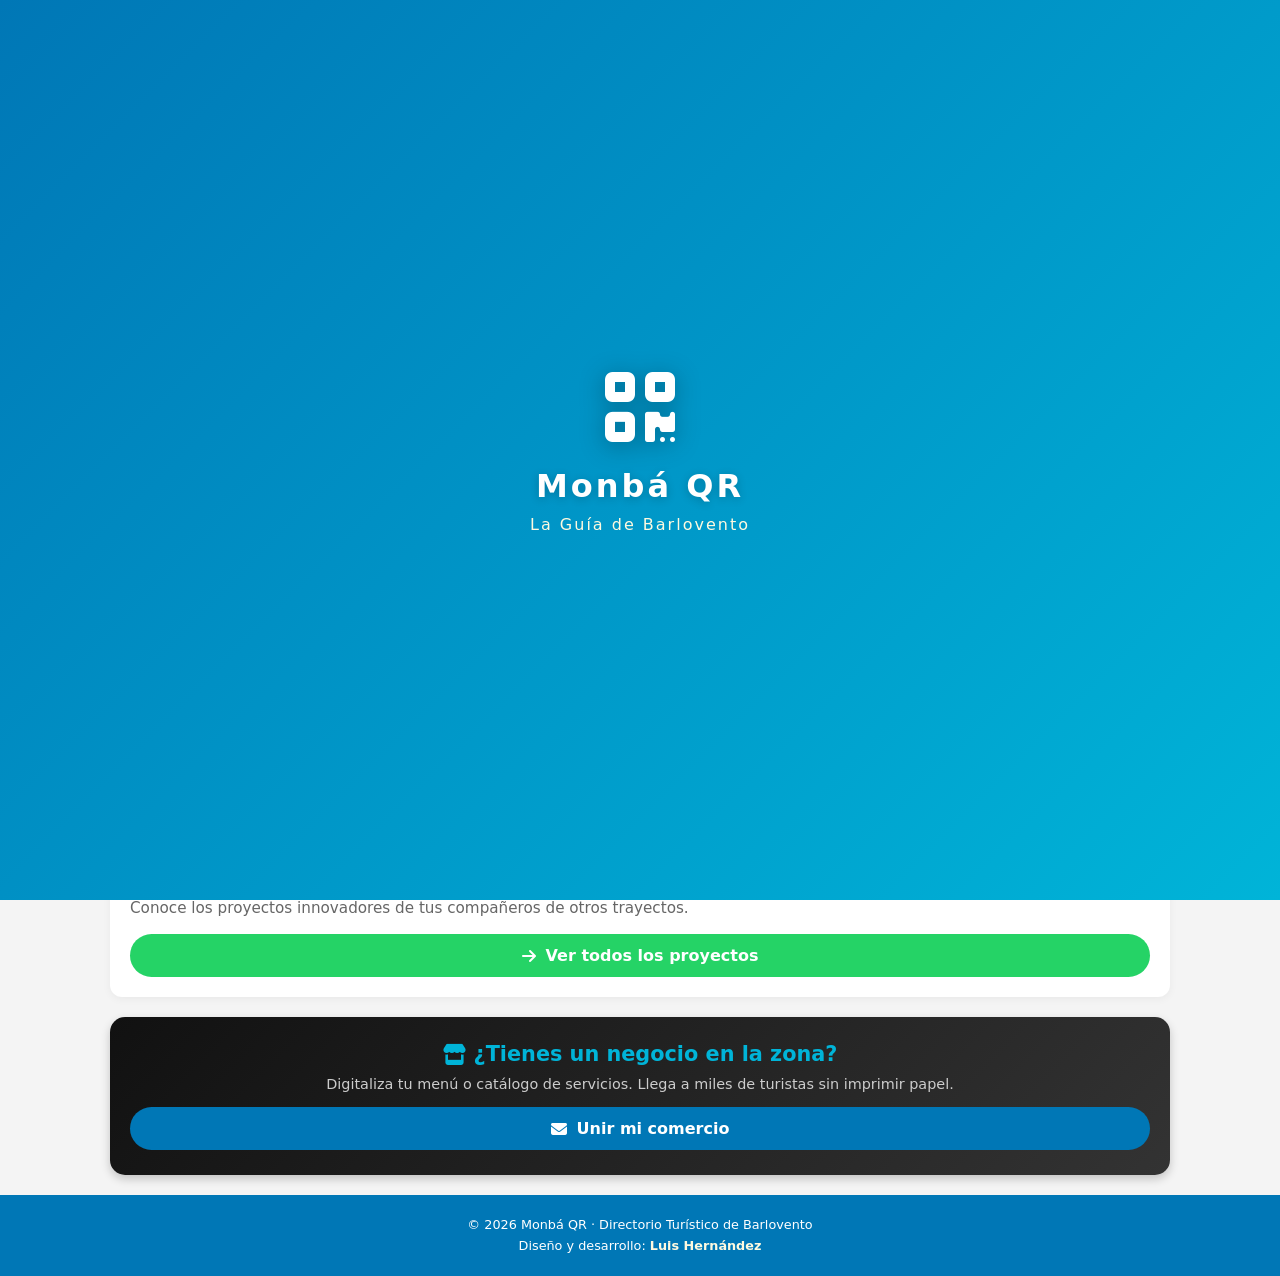
<file: index.html>
<!DOCTYPE html>
<html lang="es">
<head>
    <meta charset="UTF-8">
    <meta name="viewport" content="width=device-width, initial-scale=1.0">
    <title>Monbá QR - Descubre Barlovento</title>
    <link rel="icon" href="favicon.svg" type="image/svg+xml">
    <link rel="manifest" href="manifest.json">
    <meta name="theme-color" content="#0077b6">
    <link rel="stylesheet" href="https://cdnjs.cloudflare.com/ajax/libs/font-awesome/6.4.0/css/all.min.css">
    <link rel="stylesheet" href="styles.css">
</head>
<body>
    <div id="splash-screen">
        <i class="fa-solid fa-qrcode splash-logo"></i>
        <div class="splash-texto">Monbá QR</div>
        <div class="splash-sub">La Guía de Barlovento</div>
    </div>

    <header>
        <div class="header-izq">
            <button class="btn-menu" data-action="abrir-bandeja" title="Menú"><i class="fa-solid fa-bars"></i></button>
            <h1>Monbá QR</h1>
        </div>
        <a href="favoritos.html" class="btn-favoritos-header" title="Mis favoritos"><i class="fa-regular fa-heart"></i></a>
    </header>

    <div id="overlay" class="overlay-bandeja" data-action="cerrar-bandeja"></div>
    <div id="bandeja" class="bandeja-lateral">
        <div class="bandeja-header">
            <h2><i class="fa-solid fa-map-location-dot"></i> Explorar Región</h2>
            <button class="btn-menu" data-action="cerrar-bandeja"><i class="fa-solid fa-xmark"></i></button>
        </div>
        <div class="bandeja-contenido">
            <a href="municipio.html?id=pedro-gual" class="item-municipio">Municipio Pedro Gual <i class="fa-solid fa-chevron-right"></i></a>
            <a href="municipio.html?id=paez" class="item-municipio">Municipio Páez <i class="fa-solid fa-chevron-right"></i></a>
            <a href="municipio.html?id=brion" class="item-municipio">Municipio Brión <i class="fa-solid fa-chevron-right"></i></a>
            <a href="municipio.html?id=andres-bello" class="item-municipio">Mun. Andrés Bello <i class="fa-solid fa-chevron-right"></i></a>
            <a href="municipio.html?id=buroz" class="item-municipio">Municipio Buroz <i class="fa-solid fa-chevron-right"></i></a>
            <a href="municipio.html?id=acevedo" class="item-municipio">Municipio Acevedo <i class="fa-solid fa-chevron-right"></i></a>
            <hr style="margin:15px 0;border:none;border-top:2px solid #e0e0e0;">
            <a href="#" class="item-municipio" data-action="proximamente" style="background:linear-gradient(135deg,#e8f5e9,#c8e6c9);">
    <i class="fa-solid fa-graduation-cap" style="color:#2e7d32;"></i> Proyectos Académicos
            </a>
            <a href="favoritos.html" class="item-municipio" style="background:linear-gradient(135deg,#ffebee,#ffcdd2);"><i class="fa-solid fa-heart" style="color:#e53935;"></i> Mis Favoritos</a>
            <a href="#" class="item-municipio" data-action="instalar" style="background:linear-gradient(135deg,#e3f2fd,#bbdefb);"><i class="fa-solid fa-mobile-screen" style="color:#0077b6;"></i> Instalar la app</a>
        </div>
    </div>

    <main>
        <div class="hero-home" style="background-image:url('https://images.unsplash.com/photo-1596422846543-74c6fc11a8c9?ixlib=rb-1.2.1&auto=format&fit=crop&w=800&q=80');">
            <div class="hero-capa"></div>
            <div class="hero-contenido">
                <h2>Descubre<br>Barlovento</h2>
                <p>Playas, ríos, cultura y gastronomía a un toque de distancia.</p>
            </div>
        </div>

        <!-- ============ POR AHORA OCULTO: "¿QUÉ BUSCAS HOY?" ============
        <div class="seccion">
            <h2><i class="fa-solid fa-compass"></i> ¿Qué buscas hoy?</h2>
            <div class="grid-categorias">
                <a href="#" class="btn-categoria" data-action="abrir-bandeja"><i class="fa-solid fa-umbrella-beach"></i> Playas</a>
                <a href="#" class="btn-categoria" data-action="abrir-bandeja"><i class="fa-solid fa-utensils"></i> Dónde Comer</a>
                <a href="#" class="btn-categoria" data-action="abrir-bandeja"><i class="fa-solid fa-bed"></i> Posadas</a>
                <a href="#" class="btn-categoria" data-action="abrir-bandeja"><i class="fa-solid fa-route"></i> Rutas</a>
            </div>
        </div>
        ================================================================ -->

        <div class="seccion">
            <h2><i class="fa-solid fa-fire" style="color:#ff6b35;"></i> Destacados para ti</h2>
            <div id="feed-dinamico">
                <p style="text-align:center;color:#999;padding:30px;font-style:italic;">
                    <i class="fa-solid fa-spinner fa-spin" style="font-size:2rem;margin-bottom:10px;display:block;"></i>
                    Cargando recomendaciones...
                </p>
            </div>
        </div>

        <div class="seccion">
            <h2><i class="fa-solid fa-graduation-cap" style="color:#2e7d32;"></i> Proyectos de la Universidad</h2>
            <p style="color:#666;font-size:.95rem;margin-bottom:15px;line-height:1.5;">Conoce los proyectos innovadores de tus compañeros de otros trayectos.</p>
            <a href="proyectos.html" class="btn-unirse" style="text-decoration:none;display:inline-flex;justify-content:center;"><i class="fa-solid fa-arrow-right"></i> Ver todos los proyectos</a>
        </div>

        <div class="banner-comercio">
    <h3><i class="fa-solid fa-store"></i> ¿Tienes un negocio en la zona?</h3>
    <p>Digitaliza tu menú o catálogo de servicios. Llega a miles de turistas sin imprimir papel.</p>
    <a href="mailto:tacai2753@gmail.com?subject=Quiero%20unir%20mi%20negocio%20a%20Monb%C3%A1%20QR&body=Hola%20Luis%3A%0A%0ATengo%20un%20negocio%20en%20Barlovento%20y%20quiero%20aparecer%20en%20Monb%C3%A1%20QR.%0A%0ANombre%20del%20negocio%3A%20%0ATipo%20(comida%2C%20posada%2C%20artesan%C3%ADa...)%3A%20%0AMunicipio%3A%20%0A%0A%C2%A1Gracias!" class="btn-unirse" style="background:#0077b6;">
        <i class="fa-solid fa-envelope"></i> Unir mi comercio
    </a>
        </div>
    </main>

    <footer class="monba-footer">© <span data-anio></span> Monbá QR · Directorio Turístico de Barlovento<br>Diseño y desarrollo: <span class="firma">Luis Hernández</span></footer>

    <script src="app.js"></script>
    <script>
        const itemsFeed = [
            { id: "boca-uchire", titulo: "Playa Boca de Uchire", descripcion: "Atardeceres dorados y brisa constante en el municipio Buroz.", url: "municipio.html?id=buroz", tags: ["Playa", "Buroz"] },
            { id: "ruta-cacao", titulo: "Ruta del Cacao", descripcion: "La tradición cacaotera de Caucagua, el oro marrón de Barlovento.", url: "proyectos.html", tags: ["Cultura", "Cacao"] },
            { id: "higuerote", titulo: "Higuerote, mar tipo piscina", descripcion: "Aguas mansas, bandera verde y el tambor de Curiepe muy cerca.", url: "municipio.html?id=brion", tags: ["Playa", "Brión"] }
        ];
        document.addEventListener("DOMContentLoaded", () => setTimeout(() => generarFeedRandom("#feed-dinamico", itemsFeed, 3), 800));
    </script>
</body>
</html>
</file>
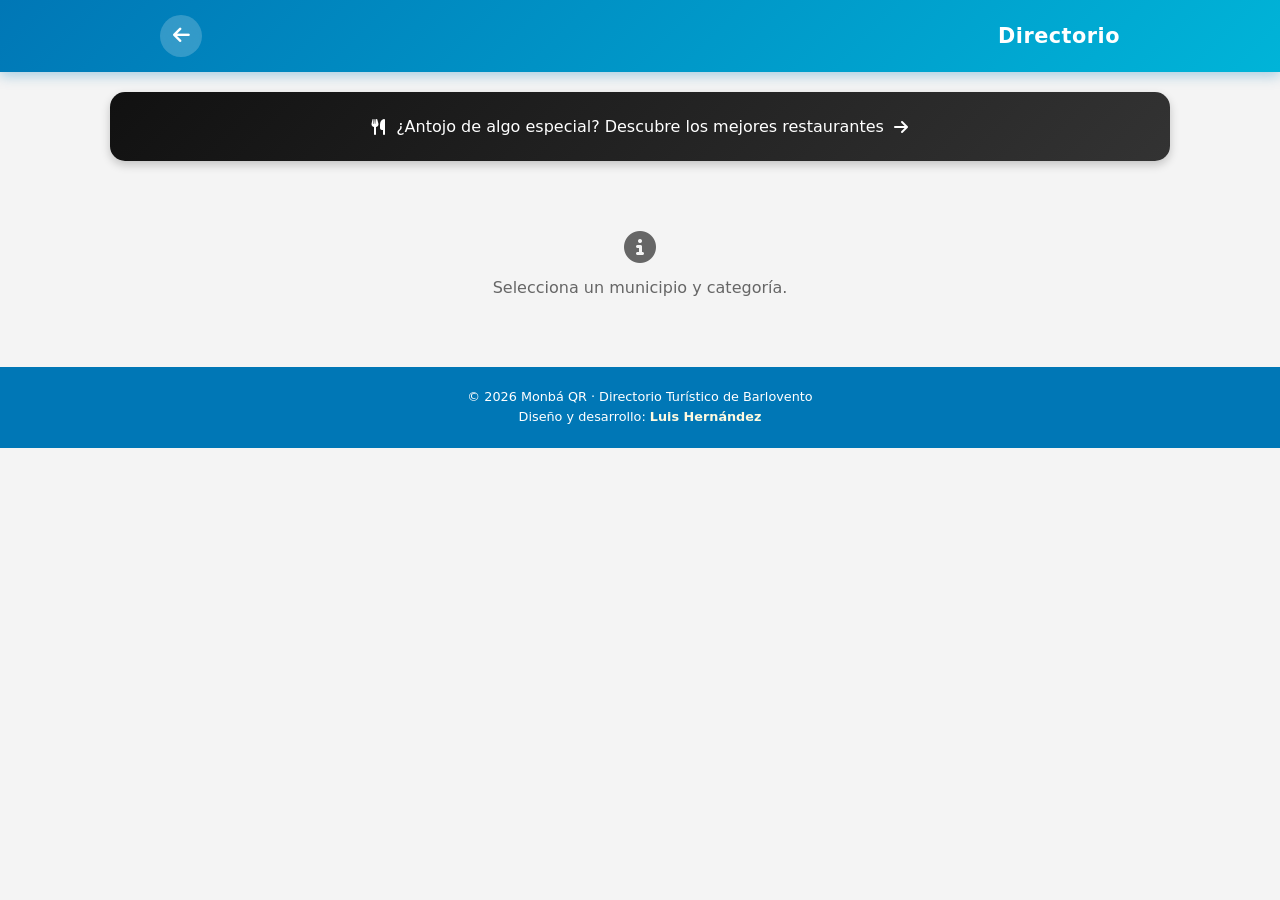
<file: directorio.html>
<!DOCTYPE html>
<html lang="es">
<head>
    <meta charset="UTF-8">
    <meta name="viewport" content="width=device-width, initial-scale=1.0">
    <title>Monbá QR - Directorio</title>
    <link rel="icon" href="favicon.svg" type="image/svg+xml">
    <link rel="manifest" href="manifest.json">
    <link rel="stylesheet" href="https://cdnjs.cloudflare.com/ajax/libs/font-awesome/6.4.0/css/all.min.css">
    <link rel="stylesheet" href="styles.css">
</head>
<body>
    <header><button onclick="history.back()" class="btn-volver"><i class="fa-solid fa-arrow-left"></i></button><h1 id="titulo-header">Cargando...</h1></header>
    <main id="contenido-principal" style="display: none;">
        <div id="vista-detalle" style="display: none;">
            <div class="carrusel-contenedor"><button class="btn-carrusel btn-prev" onclick="moverCarrusel(-1)"><i class="fa-solid fa-chevron-left"></i></button><button class="btn-carrusel btn-next" onclick="moverCarrusel(1)"><i class="fa-solid fa-chevron-right"></i></button><div class="carrusel-slides" id="carrusel-imagenes"></div></div>
            <div class="info-seccion seccion"><h2 id="lugar-nombre"></h2><div class="ubicacion" style="color: #777; font-size: 0.9rem; margin-bottom: 15px; display: flex; align-items: center; gap: 5px;"><i class="fa-solid fa-location-dot"></i> <span id="lugar-ubicacion"></span></div><p class="descripcion" id="lugar-descripcion" style="font-size: 0.95rem; line-height: 1.6; text-align: justify; margin-bottom: 15px;"></p><div class="servicios-tags" id="contenedor-servicios"></div><div class="barra-acciones"><button class="btn-accion" id="btn-ruta" data-action="ruta"><i class="fa-solid fa-route"></i> Ruta</button><button class="btn-accion" data-action="compartir" data-titulo="Monbá QR" data-texto="¡Mira este destino!"><i class="fa-solid fa-share-nodes"></i> Compartir</button><button class="btn-accion" data-action="ver-qr"><i class="fa-solid fa-qrcode"></i> Ver QR</button><button class="btn-accion" data-action="fav"><i class="fa-regular fa-heart"></i> Favorito</button></div></div>
            <div class="directorio-seccion"><h3>Directorio Comercial & Precios</h3><div id="contenedor-comercios"></div></div>
        </div>
        <div id="vista-lista" style="display: none;"><div class="lista-lugares"><h3 id="titulo-lista">Lugares encontrados</h3><div id="contenedor-lista"></div></div></div>
        <div class="banner-comercio" id="banner-restaurante"><a href="#" id="enlace-restaurante" style="color: white; text-decoration: none; display: flex; align-items: center; justify-content: center; gap: 10px;"><i class="fa-solid fa-utensils"></i> ¿Antojo de algo especial? Descubre los mejores restaurantes <i class="fa-solid fa-arrow-right"></i></a></div>
    </main>
    <div id="mensaje-estado" class="estado-pantalla"><i class="fa-solid fa-spinner fa-spin fa-2x"></i><p>Cargando directorio...</p></div>
    <footer class="monba-footer">© <span data-anio></span> Monbá QR · Directorio Turístico de Barlovento<br>Diseño y desarrollo: <span class="firma">Luis Hernández</span></footer>
    <script src="app.js"></script><script src="directorio.js"></script>
</body>
</html>
</file>
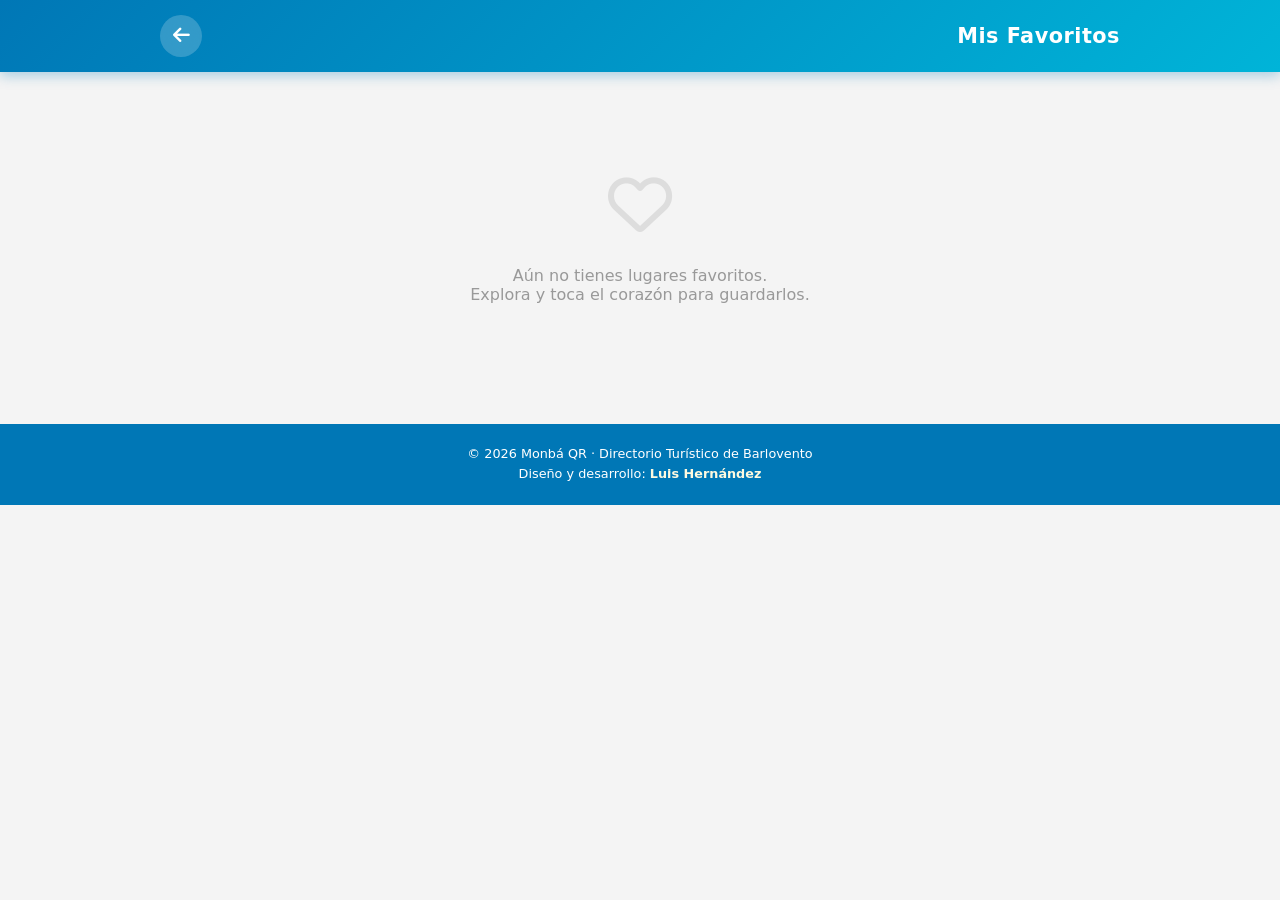
<file: favoritos.html>
<!DOCTYPE html>
<html lang="es">
<head>
    <meta charset="UTF-8">
    <meta name="viewport" content="width=device-width, initial-scale=1.0">
    <title>Mis Favoritos - Monbá QR</title>
    <link rel="icon" href="favicon.svg" type="image/svg+xml">
    <link rel="manifest" href="manifest.json">
    <link rel="stylesheet" href="https://cdnjs.cloudflare.com/ajax/libs/font-awesome/6.4.0/css/all.min.css">
    <link rel="stylesheet" href="styles.css">
</head>
<body>
    <header><a href="index.html" class="btn-volver"><i class="fa-solid fa-arrow-left"></i></a><h1>Mis Favoritos</h1></header>
    <main id="contenido-favoritos" style="display: none;">
        <div class="lista-lugares" id="lista-favoritos"></div>
    </main>
    <div id="mensaje-estado" class="estado-pantalla"><i class="fa-solid fa-spinner fa-spin fa-2x"></i><p>Cargando favoritos...</p></div>
    <footer class="monba-footer">© <span data-anio></span> Monbá QR · Directorio Turístico de Barlovento<br>Diseño y desarrollo: <span class="firma">Luis Hernández</span></footer>
    <script src="app.js"></script><script src="favoritos.js"></script>
</body>
</html>
</file>
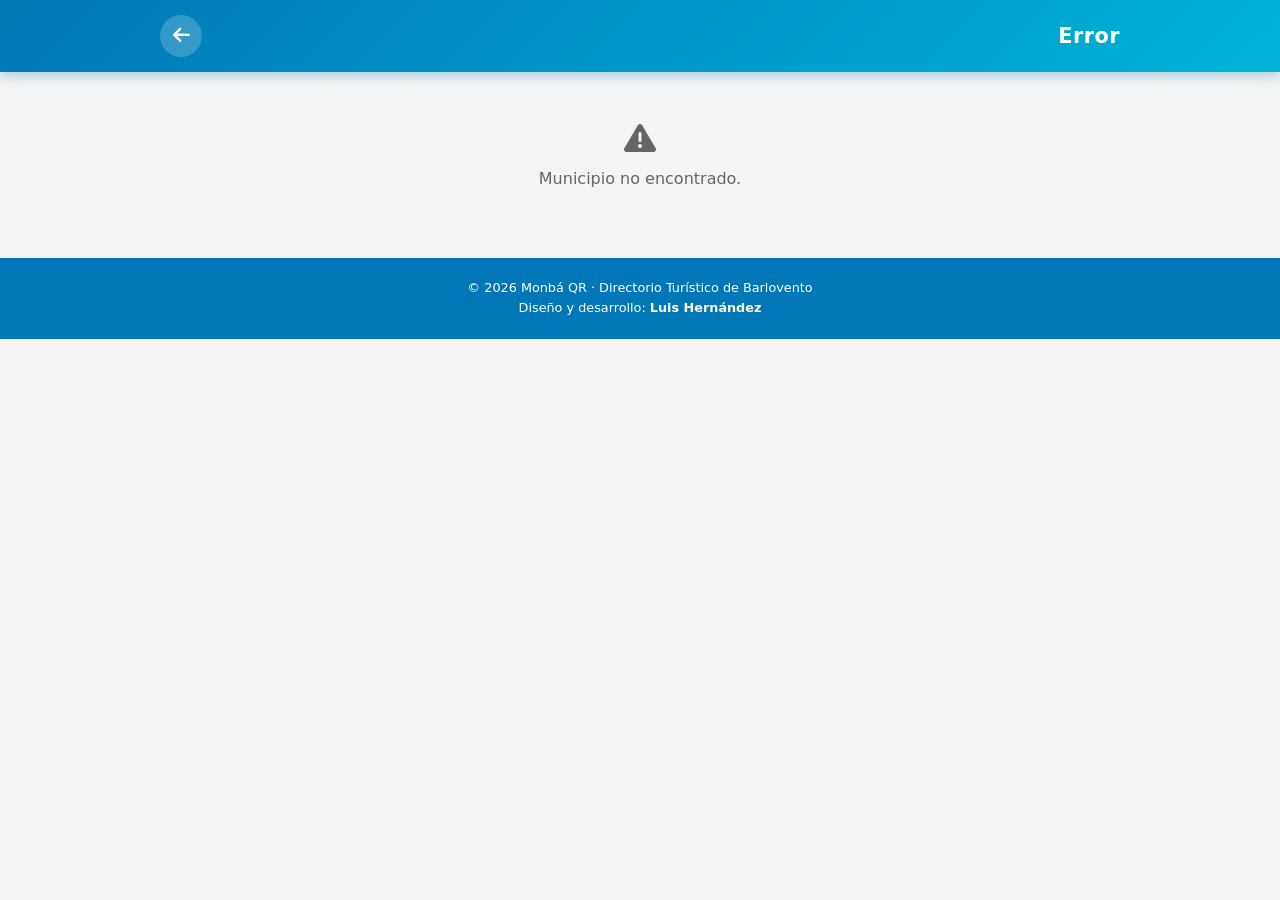
<file: municipio.html>
<!DOCTYPE html>
<html lang="es">
<head>
    <meta charset="UTF-8">
    <meta name="viewport" content="width=device-width, initial-scale=1.0">
    <title>Monbá QR - Municipio</title>
    <link rel="icon" href="favicon.svg" type="image/svg+xml">
    <link rel="manifest" href="manifest.json">
    <link rel="stylesheet" href="https://cdnjs.cloudflare.com/ajax/libs/font-awesome/6.4.0/css/all.min.css">
    <link rel="stylesheet" href="styles.css">
</head>
<body>
    <header>
        <a href="index.html" class="btn-volver"><i class="fa-solid fa-arrow-left"></i></a>
        <h1 id="header-titulo">Cargando...</h1>
    </header>

    <main id="contenido-municipio" style="display:none;">
        <div class="mapa-contenedor"><iframe id="mapa-iframe" src="" allowfullscreen="" loading="lazy"></iframe></div>

        <div class="resena-tarjeta">
            <h2 id="municipio-nombre"><i class="fa-solid fa-map-location-dot"></i></h2>
            <p id="municipio-resena"></p>
            <a id="link-google" class="btn-google" target="_blank" rel="noopener"><i class="fa-brands fa-google"></i> ¿Quieres saber más? Búscalo en Google</a>
            <div class="barra-acciones">
                <button class="btn-accion" data-action="compartir" data-titulo="Monbá QR" data-texto="¡Descubre este destino en Barlovento!"><i class="fa-solid fa-share-nodes"></i> Compartir</button>
                <button class="btn-accion" data-action="ver-qr"><i class="fa-solid fa-qrcode"></i> Ver QR</button>
              <!--  <button class="btn-accion" id="btn-como-llegar" data-action="ruta"><i class="fa-solid fa-route"></i> Cómo llegar</button>-->
            </div>
        </div>

        <div class="seccion" id="seccion-playas" style="display:none;">
            <h2><i class="fa-solid fa-umbrella-beach"></i> Playas del municipio</h2>
            <div class="leyenda-banderas">
                <span><i class="fa-solid fa-flag" style="color:#2e7d32;"></i> Verde: mar en calma</span>
                <span><i class="fa-solid fa-flag" style="color:#f57f17;"></i> Amarilla: oleaje moderado</span>
                <span><i class="fa-solid fa-flag" style="color:#c62828;"></i> Roja: oleaje fuerte</span>
            </div>
            
            <!-- === INICIO ESTRUCTURA "VER MÁS" === -->
            <div class="wrapper-playas" id="wrapper-playas">
                <div class="grid-playas" id="contenedor-playas"></div>
                <div class="sombra-ver-mas" id="sombra-playas"></div>
            </div>
            <button id="btn-ver-mas-playas" class="btn-ver-mas" style="display: none;">
                Ver más <i class="fa-solid fa-chevron-down"></i>
            </button>
            <!-- === FIN ESTRUCTURA "VER MÁS" === -->

        </div>
        
        <button class="btn-fav-flotante" id="btn-fav-municipio" data-action="fav" title="Guardar en favoritos">
            <i class="fa-regular fa-heart"></i>
        </button>

        <!-- ============ POR AHORA OCULTO: CATEGORÍAS ============
        <div class="seccion">
            <h2>Explora por Categoría</h2>
            <div class="grid-categorias" id="contenedor-categorias"></div>
        </div>
        ========================================================== -->
    </main>

    <div id="mensaje-estado" class="estado-pantalla"><i class="fa-solid fa-spinner fa-spin fa-2x"></i><p>Buscando información...</p></div>

    <footer class="monba-footer">© <span data-anio></span> Monbá QR · Directorio Turístico de Barlovento<br>Diseño y desarrollo: <span class="firma">Luis Hernández</span></footer>

    <script src="app.js"></script>
    <script src="municipio.js"></script>
</body>
</html>
</file>
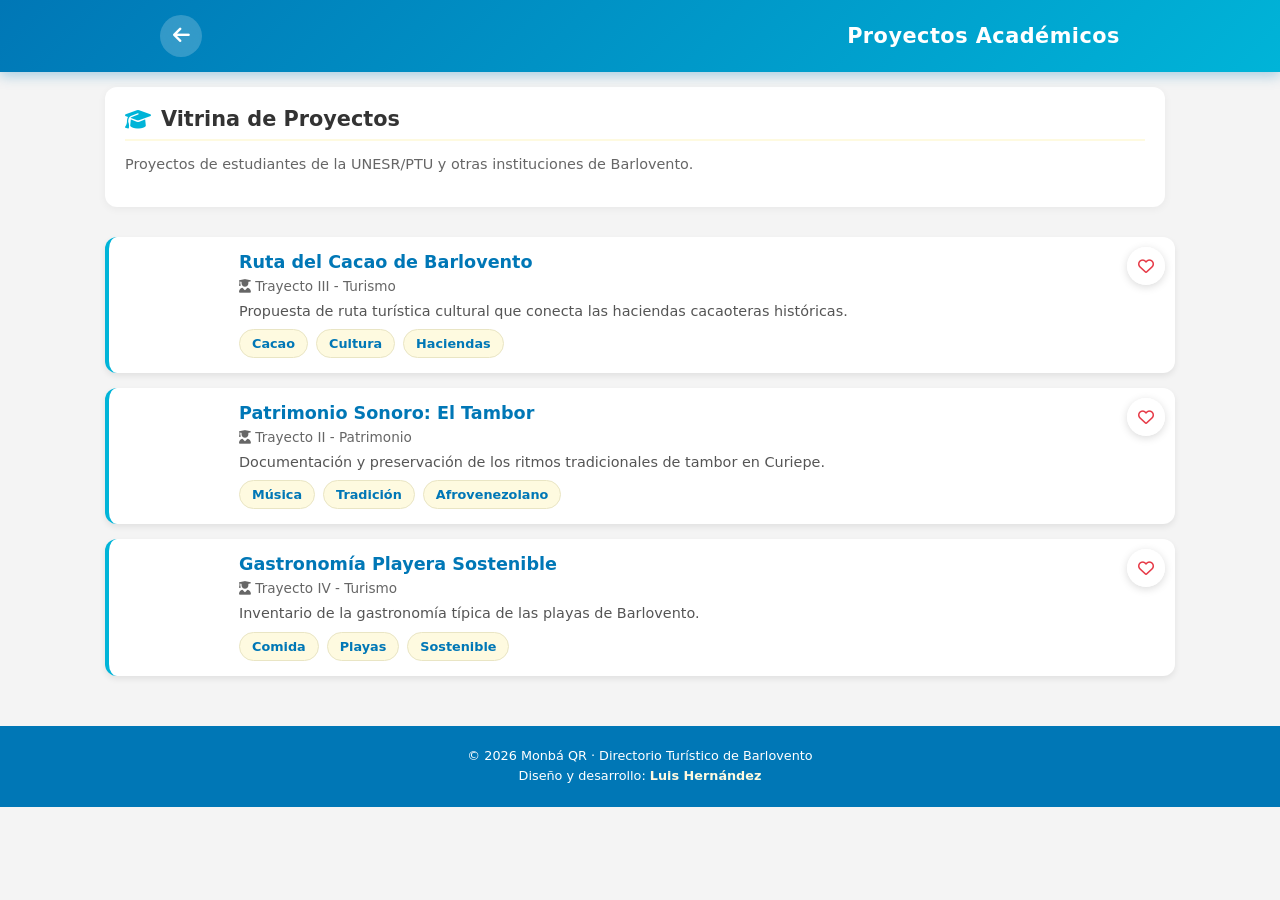
<file: proyectos.html>
<!DOCTYPE html>
<html lang="es">
<head>
    <meta charset="UTF-8">
    <meta name="viewport" content="width=device-width, initial-scale=1.0">
    <title>Proyectos Académicos - Monbá QR</title>
    <link rel="icon" href="favicon.svg" type="image/svg+xml">
    <link rel="manifest" href="manifest.json">
    <link rel="stylesheet" href="https://cdnjs.cloudflare.com/ajax/libs/font-awesome/6.4.0/css/all.min.css">
    <link rel="stylesheet" href="styles.css">
</head>
<body>
    <header><a href="index.html" class="btn-volver"><i class="fa-solid fa-arrow-left"></i></a><h1>Proyectos Académicos</h1></header>
    <main id="contenido-proyectos" style="display: none;">
        <div class="seccion" style="margin: 15px;"><h2><i class="fa-solid fa-graduation-cap"></i> Vitrina de Proyectos</h2><p style="color: #666; font-size: 0.9rem; margin-bottom: 15px;">Proyectos de estudiantes de la UNESR/PTU y otras instituciones de Barlovento.</p></div>
        <div id="lista-proyectos" style="padding: 15px;"></div>
    </main>
    <div id="mensaje-estado" class="estado-pantalla"><i class="fa-solid fa-spinner fa-spin fa-2x"></i><p>Cargando proyectos...</p></div>
    <footer class="monba-footer">© <span data-anio></span> Monbá QR · Directorio Turístico de Barlovento<br>Diseño y desarrollo: <span class="firma">Luis Hernández</span></footer>
    <script src="app.js"></script><script src="proyectos.js"></script>
</body>
</html>
</file>
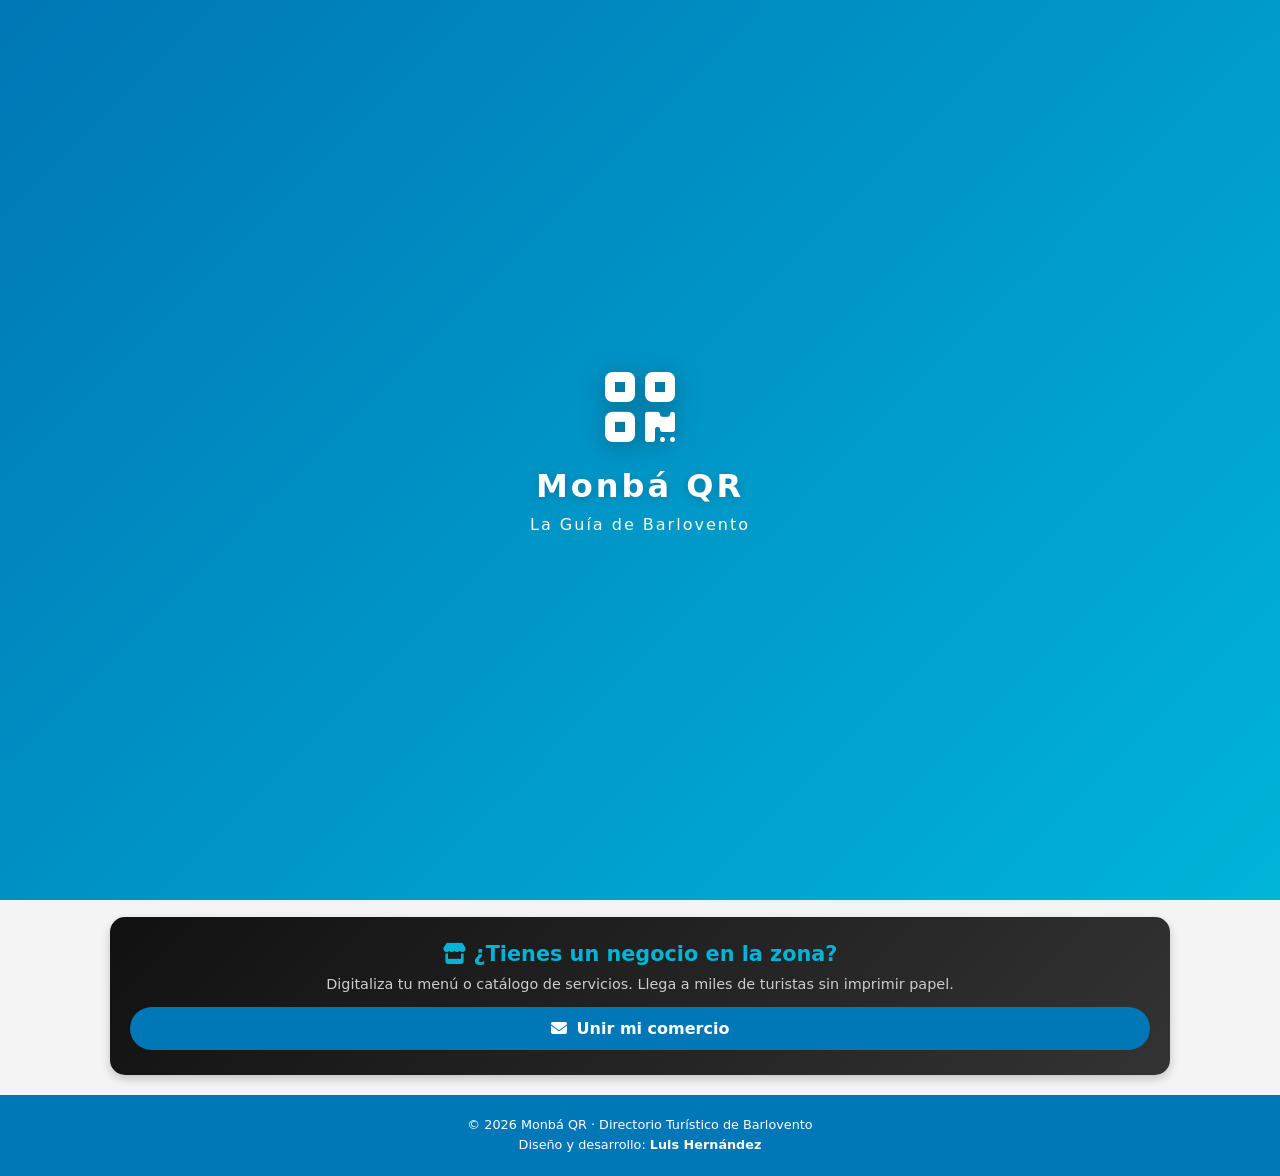
<file: qr.html>
<!DOCTYPE html>
<html lang="es">
<head>
    <meta charset="UTF-8">
    <meta name="viewport" content="width=device-width, initial-scale=1.0">
    <title>Abriendo… · Monbá QR</title>
    <style>
        body {
            margin: 0;
            background: #00A6C0;
            color: #fff;
            font-family: 'Segoe UI', sans-serif;
            height: 100vh;
            display: flex;
            flex-direction: column;
            align-items: center;
            justify-content: center;
        }
        .logo { font-size: 3rem; animation: lat 1.2s infinite; }
        @keyframes lat { 0%,100%{transform:scale(1)} 50%{transform:scale(1.12)} }
        p { margin-top: 12px; letter-spacing: 2px; font-size: .95rem; opacity: .9; }
    </style>
</head>
<body>
    <div class="logo">⣿</div>
    <p>ABRIENDO MONBÁ QR…</p>

    <script>
    /* =====================================================
       MONBÁ QR · qr.html (página puerta + contador)
       Registra cada escaneo en tu bot de Telegram y
       redirige al destino. Sin base de datos, sin secretos
       más allá del token del bot (riesgo aceptado en fase
       de prueba).
       ===================================================== */

    /* ===== TU CONFIGURACIÓN ===== */
    const TG_BOT  = "8795887915:AAHvsFnLlgNKuNyghH16rUD9H3sXEeMigVE";
    const TG_CHAT = "5844010466";
    /* ============================ */

    /* Leer parámetros: ?qr=ID-CARTEL&to=destino */
    const p  = new URLSearchParams(location.search);
    const id = p.get("qr") || "SIN_ID";

    /* Destino abierto viaja dentro del QR. Sin mapas, sin editar código. */
    let dest = p.get("to") || "index.html";
    /* Seguridad: solo rutas relativas de tu propio sitio (anti open-redirect) */
    if (/^https?:\/\//i.test(dest) || dest.startsWith("//") || dest.includes("..")) dest = "index.html";

    /* Datos útiles del escaneo */
    const red  = (navigator.connection && navigator.connection.effectiveType) || "?";
    const hora = new Date().toLocaleString("es-VE", {
        timeZone: "America/Caracas",
        day: "2-digit", month: "2-digit", year: "numeric",
        hour: "2-digit", minute: "2-digit"
    });

    /* Mensaje formateado para Telegram */
    const mensaje =
        "🔔 Nuevo escaneo Monbá QR\n" +
        "📍 QR: " + id + "\n" +
        "🎯 Destino: " + dest + "\n" +
        "📶 Red: " + red + "\n" +
        "🕐 " + hora;

    /* -------------------------------------------------------
       ENVÍO A TELEGRAM (robusto y cross-origin)
       sendBeacon con cuerpo url-encoded es permitido entre
       dominios y sobrevive la redirección. Si no existe,
       cae al truco del pixel GET.
       ------------------------------------------------------- */
    const endpoint = "https://api.telegram.org/bot" + TG_BOT + "/sendMessage";
    const cuerpo   = new URLSearchParams({ chat_id: TG_CHAT, text: mensaje });
    try {
        if (navigator.sendBeacon) {
            navigator.sendBeacon(
                endpoint,
                new Blob([cuerpo.toString()], { type: "application/x-www-form-urlencoded" })
            );
        } else {
            new Image().src = endpoint + "?" + cuerpo.toString();
        }
    } catch (e) { /* nunca bloquear la redirección por un fallo de registro */ }

    /* Redirección al destino dejando marca src=qr para analíticas futuras */
    const sep = dest.includes("?") ? "&" : "?";
    setTimeout(() => location.replace(dest + sep + "src=qr&qr=" + encodeURIComponent(id)), 600);
    </script>
</body>
</html>
</file>
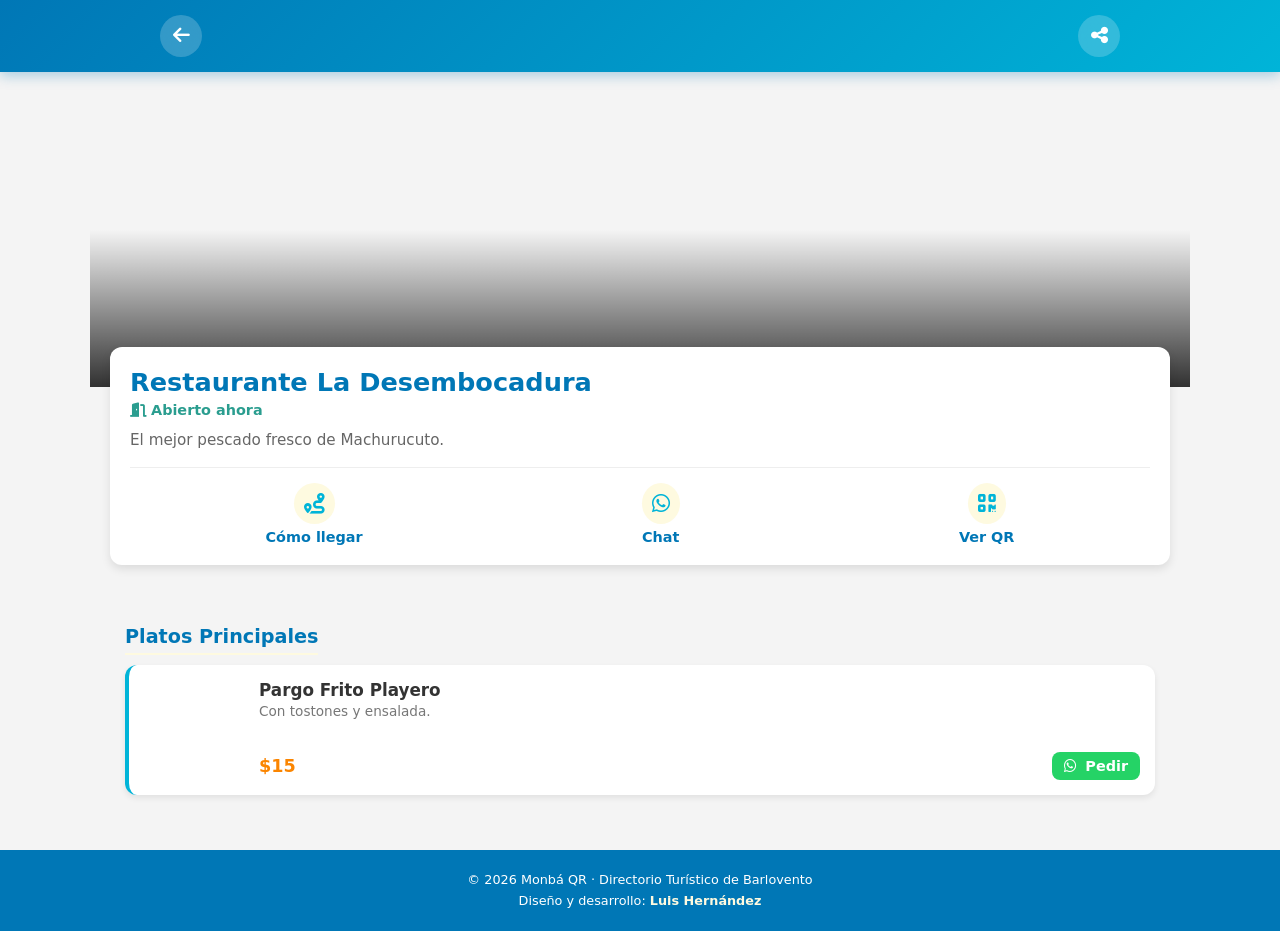
<file: restaurante.html>
<!DOCTYPE html>
<html lang="es">
<head>
    <meta charset="UTF-8">
    <meta name="viewport" content="width=device-width, initial-scale=1.0">
    <title>Perfil del Restaurante - Monbá QR</title>
    <link rel="icon" href="favicon.svg" type="image/svg+xml">
    <link rel="manifest" href="manifest.json">
    <link rel="stylesheet" href="https://cdnjs.cloudflare.com/ajax/libs/font-awesome/6.4.0/css/all.min.css">
    <link rel="stylesheet" href="styles.css">
</head>
<body>
    <header><button onclick="history.back()" class="btn-volver"><i class="fa-solid fa-arrow-left"></i></button><button class="btn-volver" data-action="compartir" data-titulo="Restaurante" data-texto="Mira este menú"><i class="fa-solid fa-share-nodes"></i></button></header>
    <main id="perfil-negocio" style="display: none;">
        <div class="portada-negocio" id="foto-portada" style="width: 100%; height: 35vh; background-size: cover; background-position: center; position: relative;"><div style="position: absolute; bottom: 0; width: 100%; height: 50%; background: linear-gradient(to bottom, transparent, rgba(0,0,0,0.8));"></div></div>
        <div class="resena-tarjeta">
            <h1 id="nombre-negocio" style="font-size: 1.6rem; color: var(--color-primario); margin-bottom: 5px;">Nombre Restaurante</h1>
            <span style="color: #2a9d8f; font-weight: bold; font-size: 0.9rem; display: flex; align-items: center; gap: 5px;"><i class="fa-solid fa-door-open"></i> Abierto ahora</span>
            <p class="descripcion" id="desc-negocio" style="font-size: 0.95rem; color: #666; margin: 10px 0;">Descripción del restaurante.</p>
            <div class="barra-acciones">
                <button class="btn-accion" id="btn-ruta-rest" data-action="ruta"><i class="fa-solid fa-route"></i> Cómo llegar</button>
                <a href="#" id="btn-ws-general" class="btn-accion" style="text-decoration: none;"><i class="fa-brands fa-whatsapp"></i> Chat</a>
                <button class="btn-accion" data-action="ver-qr"><i class="fa-solid fa-qrcode"></i> Ver QR</button>
            </div>
        </div>
        <div class="directorio-seccion" id="contenedor-menu"></div>
    </main>
    <div id="mensaje-estado" class="estado-pantalla"><i class="fa-solid fa-spinner fa-spin fa-2x"></i><p>Cargando perfil del negocio...</p></div>
    <footer class="monba-footer">© <span data-anio></span> Monbá QR · Directorio Turístico de Barlovento<br>Diseño y desarrollo: <span class="firma">Luis Hernández</span></footer>
    <script src="app.js"></script><script src="restaurante.js"></script>
</body>
</html>
</file>
<file: styles.css>
/* =====================================================
   MONBÁ QR · styles.css (SISTEMA DE DISEÑO COMPLETO)
   ===================================================== */

/* 1. VARIABLES */
:root {
    --color-primario: #0077b6;
    --color-secundario: #00b4d8;
    --color-arena: #fefae0;
    --color-texto: #333333;
    --color-blanco: #ffffff;
    --color-gris: #f4f4f4;
    --color-whatsapp: #25D366;
    --color-exito: #2e7d32;
    --sombra-suave: 0 2px 8px rgba(0,0,0,.05);
    --sombra-media: 0 3px 6px rgba(0,0,0,.08);
    --sombra-alta: 0 4px 15px rgba(0,0,0,.12);
    --radio-sm: 8px; --radio-md: 12px; --radio-lg: 16px; --radio-pill: 25px;
    --transicion: .2s ease;
}

/* 2. RESET */
* { margin: 0; padding: 0; box-sizing: border-box; font-family: 'Segoe UI', system-ui, sans-serif; }
body { background-color: var(--color-gris); color: var(--color-texto); overflow-x: hidden; }
a { text-decoration: none; color: inherit; }

/* 3. SPLASH */
#splash-screen {
    position: fixed; inset: 0;
    background: linear-gradient(135deg, #0077b6 0%, #00b4d8 50%, #0077b6 100%);
    background-size: 200% 200%; color: var(--color-blanco);
    display: flex; flex-direction: column; justify-content: center; align-items: center;
    z-index: 9999; animation: gradientShift 3s ease infinite;
    transition: opacity .6s ease-out, visibility .6s ease-out;
}
@keyframes gradientShift { 0%{background-position:0% 50%} 50%{background-position:100% 50%} 100%{background-position:0% 50%} }
.splash-logo { font-size: 5rem; margin-bottom: 20px; animation: latido 1.5s infinite, rotateIn 1s ease-out; filter: drop-shadow(0 4px 12px rgba(0,0,0,.3)); }
@keyframes rotateIn { from{transform:rotate(-180deg) scale(0);opacity:0} to{transform:rotate(0) scale(1);opacity:1} }
.splash-texto { font-size: 2rem; font-weight: 800; letter-spacing: 3px; animation: slideDown .8s ease-out .3s both; text-shadow: 0 2px 10px rgba(0,0,0,.2); }
.splash-sub { font-size: 1rem; color: var(--color-arena); margin-top: 10px; animation: fadeIn 1s ease-out .6s both; letter-spacing: 2px; }
@keyframes slideDown { from{transform:translateY(-30px);opacity:0} to{transform:translateY(0);opacity:1} }
@keyframes fadeIn { from{opacity:0} to{opacity:1} }
@keyframes latido { 0%{transform:scale(1)} 50%{transform:scale(1.15)} 100%{transform:scale(1)} }

/* 4. HEADER */
header {
    background: linear-gradient(135deg, var(--color-primario) 0%, var(--color-secundario) 100%);
    color: var(--color-blanco); padding: 15px 20px;
    display: flex; align-items: center; justify-content: space-between;
    position: sticky; top: 0; z-index: 100; box-shadow: 0 4px 12px rgba(0,119,182,.3);
}
.header-izq { display: flex; align-items: center; gap: 15px; }
header h1 { font-size: 1.3rem; font-weight: 700; letter-spacing: .5px; }
.btn-menu, .btn-volver {
    background: rgba(255,255,255,.2); border: none; color: white;
    font-size: 1.2rem; cursor: pointer; width: 42px; height: 42px; border-radius: 50%;
    display: flex; align-items: center; justify-content: center;
    transition: all .3s ease; backdrop-filter: blur(10px);
}
.btn-menu:hover, .btn-volver:hover { background: rgba(255,255,255,.3); transform: scale(1.05); }
.btn-favoritos-header {
    color: white; font-size: 1.2rem; width: 42px; height: 42px; border-radius: 50%;
    display: flex; align-items: center; justify-content: center;
    background: rgba(255,255,255,.2); transition: all .3s ease; backdrop-filter: blur(10px);
}
.btn-favoritos-header:hover { background: rgba(255,255,255,.3); transform: scale(1.05); }
.btn-favoritos-header:hover i { color: #ff6b6b; }

/* 5. BANDEJA */
.bandeja-lateral {
    position: fixed; top: 0; left: -100%; width: 85%; max-width: 320px; height: 100%;
    background: var(--color-blanco); z-index: 300; box-shadow: 2px 0 10px rgba(0,0,0,.2);
    transition: left .3s ease; display: flex; flex-direction: column;
}
.bandeja-lateral.abierta { left: 0; }
.bandeja-header { background: linear-gradient(135deg, var(--color-primario), var(--color-secundario)); color: white; padding: 20px; display: flex; justify-content: space-between; align-items: center; }
.bandeja-header h2 { display: flex; align-items: center; gap: 10px; font-size: 1.2rem; }
.bandeja-contenido { overflow-y: auto; flex: 1; }
.item-municipio { display: flex; justify-content: space-between; align-items: center; padding: 18px 20px; border-bottom: 1px solid #eee; font-weight: 500; font-size: 1.05rem; transition: background var(--transicion); }
.item-municipio:active { background-color: var(--color-gris); }
.item-municipio i { color: var(--color-secundario); }
.overlay-bandeja { display: none; position: fixed; inset: 0; background: rgba(0,0,0,.5); z-index: 250; }
.overlay-bandeja.activo { display: block; }

/* 6. HERO */
.hero-home { width: 100%; height: 35vh; background-size: cover; background-position: center; position: relative; display: flex; justify-content: center; align-items: center; text-align: center; }
.hero-capa { position: absolute; inset: 0; background: rgba(0,0,0,.5); z-index: 1; }
.hero-contenido { position: relative; z-index: 2; color: white; padding: 20px; }
.hero-contenido h2 { font-size: 2.2rem; margin-bottom: 10px; text-shadow: 0 2px 4px rgba(0,0,0,.3); }
.hero-contenido p { font-size: 1rem; color: var(--color-arena); }

/* 7. SECCIONES */
.seccion { background: var(--color-blanco); margin: 15px; padding: 20px; border-radius: var(--radio-md); box-shadow: var(--sombra-suave); }
.seccion h2 { font-size: 1.3rem; color: var(--color-texto); margin-bottom: 15px; border-bottom: 2px solid var(--color-arena); padding-bottom: 8px; display: flex; align-items: center; gap: 10px; }
.seccion h2 i { color: var(--color-secundario); }
.grid-categorias { display: grid; grid-template-columns: 1fr 1fr; gap: 10px; }
.btn-categoria { background: var(--color-gris); padding: 15px 10px; border-radius: 10px; text-align: center; font-weight: bold; font-size: .9rem; border: 1px solid #ddd; display: flex; flex-direction: column; gap: 8px; align-items: center; cursor: pointer; transition: all .2s ease; }
.btn-categoria:active { transform: scale(.95); background: #e9ecef; }
.btn-categoria i { font-size: 1.8rem; color: var(--color-primario); }
.tarjeta-categoria { position: relative; height: 130px; border-radius: var(--radio-md); overflow: hidden; display: flex; justify-content: center; align-items: center; box-shadow: var(--sombra-media); transition: transform var(--transicion); }
.tarjeta-categoria:active { transform: scale(.95); }
.tarjeta-bg { position: absolute; inset: 0; background-size: cover; background-position: center; z-index: 1; }
.tarjeta-overlay { position: absolute; inset: 0; background: linear-gradient(to bottom, rgba(0,0,0,.3), rgba(0,0,0,.7)); z-index: 2; }
.tarjeta-contenido { position: relative; z-index: 3; color: var(--color-blanco); text-align: center; }
.tarjeta-contenido i { font-size: 2rem; margin-bottom: 8px; color: var(--color-arena); }
.tarjeta-contenido span { font-weight: bold; letter-spacing: .5px; }

/* 8. BANNERS */
.banner-comercio { background: linear-gradient(135deg, #111, #333); color: white; margin: 20px 15px; padding: 25px 20px; border-radius: 15px; text-align: center; box-shadow: 0 4px 10px rgba(0,0,0,.2); }
.banner-comercio h3 { color: var(--color-secundario); margin-bottom: 10px; font-size: 1.3rem; display: flex; justify-content: center; align-items: center; gap: 8px; }
.banner-comercio p { font-size: .9rem; margin-bottom: 15px; color: #ccc; }
.btn-unirse { background: var(--color-whatsapp); color: white; border: none; padding: 12px 20px; border-radius: var(--radio-pill); font-weight: bold; font-size: 1rem; width: 100%; display: flex; justify-content: center; align-items: center; gap: 10px; cursor: pointer; transition: transform .2s; }
.btn-unirse:active { transform: scale(.98); }

/* 9. MAPA Y RESEÑA */
.mapa-contenedor { width: 100%; height: 250px; background: #ddd; }
.mapa-contenedor iframe { width: 100%; height: 100%; border: none; }
.resena-tarjeta { background: var(--color-blanco); margin: -40px 15px 15px; padding: 20px; border-radius: var(--radio-md); box-shadow: 0 4px 10px rgba(0,0,0,.1); position: relative; z-index: 10; }
.resena-tarjeta h2 { color: var(--color-primario); font-size: 1.4rem; margin-bottom: 10px; display: flex; align-items: center; gap: 8px; }
.resena-tarjeta p { font-size: .95rem; color: #555; line-height: 1.6; text-align: justify; }

/* 10. BOTÓN GOOGLE */
.btn-google { display: inline-flex; align-items: center; gap: 8px; margin-top: 12px; background: var(--color-blanco); color: var(--color-primario); border: 1.5px solid var(--color-primario); padding: 8px 16px; border-radius: var(--radio-pill); font-weight: 600; font-size: .88rem; transition: all .2s ease; }
.btn-google:active { transform: scale(.97); background: var(--color-primario); color: white; }

/* 11. BARRA DE ACCIONES */
.barra-acciones { display: flex; justify-content: space-around; align-items: center; margin-top: 15px; padding-top: 15px; border-top: 1px solid #eee; flex-wrap: wrap; gap: 8px; }
.btn-accion { background: none; border: none; color: var(--color-primario); font-size: .9rem; display: flex; flex-direction: column; align-items: center; gap: 5px; cursor: pointer; font-weight: 600; }
.btn-accion i { font-size: 1.3rem; color: var(--color-secundario); background: var(--color-arena); padding: 10px; border-radius: 50%; transition: transform var(--transicion); }
.btn-accion:active i { transform: scale(.9); }
.btn-accion.favorito-activo i { color: #e63946; background: #ffebee; }

/* 12. PLAYAS */
.leyenda-banderas { display: flex; flex-wrap: wrap; gap: 12px; font-size: .78rem; color: #666; margin-bottom: 14px; }
.leyenda-banderas span { display: flex; align-items: center; gap: 5px; }
.grid-playas { display: grid; gap: 12px; }
.tarjeta-playa { background: var(--color-blanco); border-radius: var(--radio-md); padding: 15px; box-shadow: var(--sombra-media); border-top: 4px solid var(--color-secundario); }
.playa-header { display: flex; justify-content: space-between; align-items: center; gap: 10px; margin-bottom: 10px; flex-wrap: wrap; }
.playa-header h4 { color: var(--color-primario); font-size: 1.05rem; display: flex; align-items: center; gap: 8px; }
.badge-bandera { padding: 4px 10px; border-radius: 20px; font-size: .75rem; font-weight: 700; display: flex; align-items: center; gap: 5px; }
.b-verde { background: #e8f5e9; color: #2e7d32; }
.b-amarilla { background: #fff8e1; color: #f57f17; }
.b-roja { background: #ffebee; color: #c62828; }
.playa-dato { font-size: .88rem; color: #555; line-height: 1.5; margin-bottom: 8px; display: flex; gap: 8px; align-items: flex-start; }
.playa-dato i { color: var(--color-secundario); margin-top: 3px; }
.playa-dato.tip { background: var(--color-arena); padding: 8px 10px; border-radius: 8px; color: #6b5d1f; }
.playa-dato.tip i { color: #b8860b; }

/* 13. MODAL QR */
.modal-qr { display: none; position: fixed; inset: 0; background: rgba(0,0,0,.7); align-items: center; justify-content: center; z-index: 200; overflow-y: auto; padding: 20px 0; }
.modal-qr.activo { display: flex; }
.contenido-qr { background: white; padding: 25px; border-radius: var(--radio-lg); text-align: center; max-width: 380px; width: 92%; margin: auto; }
.contenido-qr canvas { width: min(100%, 320px); height: auto; display: block; margin: 12px auto; border-radius: 12px; box-shadow: 0 6px 18px rgba(0,0,0,.18); }
.btn-cerrar-qr { background: var(--color-primario); color: white; border: none; padding: 10px 25px; border-radius: var(--radio-pill); font-weight: bold; cursor: pointer; margin-top: 10px; }

/* 14. LISTAS Y COMERCIOS */
.lista-lugares { padding: 20px 15px; }
.lista-lugares h3, .directorio-seccion h3 { font-size: 1.2rem; margin-bottom: 15px; color: var(--color-texto); border-bottom: 2px solid var(--color-primario); padding-bottom: 5px; display: inline-block; }
.tarjeta-lugar { background: var(--color-blanco); border-radius: var(--radio-md); padding: 15px; margin-bottom: 15px; box-shadow: var(--sombra-media); display: flex; flex-direction: column; gap: 10px; border-left: 4px solid var(--color-secundario); }
.tarjeta-lugar h4 { color: var(--color-primario); font-size: 1.1rem; }
.tarjeta-lugar p { font-size: .9rem; color: #555; line-height: 1.4; }
.directorio-seccion { padding: 20px 15px; }
.tarjeta-comercio { background: var(--color-blanco); border-radius: var(--radio-md); padding: 15px; margin-bottom: 15px; box-shadow: var(--sombra-media); border-left: 4px solid var(--color-secundario); }
.comercio-header { display: flex; justify-content: space-between; align-items: flex-start; margin-bottom: 10px; }
.comercio-nombre { font-size: 1.1rem; font-weight: bold; color: var(--color-primario); }
.comercio-precio { background: #e8f5e9; color: var(--color-exito); padding: 4px 8px; border-radius: 6px; font-weight: bold; font-size: .9rem; }
.comercio-desc { font-size: .9rem; color: #555; margin-bottom: 12px; }
.btn-contacto { display: inline-flex; justify-content: center; align-items: center; gap: 8px; background: var(--color-whatsapp); color: white; padding: 8px 15px; border-radius: var(--radio-sm); font-size: .9rem; font-weight: bold; width: 100%; }

/* 15. TAGS */
.servicios-tags { display: flex; flex-wrap: wrap; gap: 8px; }
.tag { background: var(--color-arena); color: var(--color-primario); padding: 6px 12px; border-radius: 20px; font-size: .8rem; font-weight: bold; display: flex; align-items: center; gap: 5px; border: 1px solid #e9e5c4; }

/* 16. CARRUSEL */
.carrusel-contenedor { position: relative; width: 100%; height: 35vh; background: #ddd; }
.carrusel-slides { display: flex; overflow-x: auto; scroll-snap-type: x mandatory; scroll-behavior: smooth; height: 100%; -webkit-overflow-scrolling: touch; scrollbar-width: none; }
.carrusel-slides::-webkit-scrollbar { display: none; }
.slide { flex: 0 0 100%; height: 100%; scroll-snap-align: start; background-size: cover; background-position: center; }
.btn-carrusel { position: absolute; top: 50%; transform: translateY(-50%); background: rgba(0,0,0,.5); color: white; border: none; width: 40px; height: 40px; border-radius: 50%; font-size: 1.2rem; cursor: pointer; z-index: 10; display: flex; justify-content: center; align-items: center; }
.btn-prev { left: 10px; } .btn-next { right: 10px; }

/* 17. ZONA QR */
.zona-qr { text-align: center; padding: 20px 15px 40px; }
.btn-qr { background: var(--color-texto); color: var(--color-arena); border: none; padding: 15px 20px; border-radius: 10px; font-size: 1rem; font-weight: bold; cursor: pointer; width: 100%; display: flex; justify-content: center; align-items: center; gap: 10px; box-shadow: 0 4px 6px rgba(0,0,0,.2); }
.btn-qr:active { transform: scale(.98); }

/* 18. TOAST */
#monba-toast { position: fixed; left: 50%; bottom: 24px; transform: translateX(-50%) translateY(20px); background: var(--color-texto); color: var(--color-arena); padding: 10px 18px; border-radius: var(--radio-pill); font-size: .9rem; font-weight: 600; opacity: 0; pointer-events: none; transition: all .3s ease; z-index: 9998; box-shadow: var(--sombra-alta); max-width: 90%; text-align: center; }
#monba-toast.visible { opacity: 1; transform: translateX(-50%) translateY(0); }

/* 19. ESTADOS */
.estado-pantalla { text-align: center; padding: 50px 20px; color: #666; }
.estado-pantalla p { margin-top: 15px; }

/* 20. FOOTER */
.monba-footer { background: var(--color-primario); color: white; text-align: center; padding: 20px 15px; font-size: .8rem; line-height: 1.6; margin-top: 20px; }
.monba-footer .firma { color: var(--color-arena); font-weight: 700; }

/* 21. FEED ESTÉTICO */
#feed-dinamico { display: grid; gap: 15px; }
#feed-dinamico .tarjeta-lugar { background: linear-gradient(135deg, #ffffff 0%, #f8f9fa 100%); border: none; border-left: 5px solid var(--color-secundario); border-radius: 15px; padding: 18px; box-shadow: 0 4px 15px rgba(0,0,0,.08); transition: all .3s cubic-bezier(.4,0,.2,1); position: relative; overflow: hidden; }
#feed-dinamico .tarjeta-lugar::before { content: ''; position: absolute; top: 0; left: 0; width: 100%; height: 4px; background: linear-gradient(90deg, var(--color-primario), var(--color-secundario)); transform: scaleX(0); transform-origin: left; transition: transform .3s ease; }
#feed-dinamico .tarjeta-lugar:hover::before { transform: scaleX(1); }
#feed-dinamico .tarjeta-lugar:hover { transform: translateY(-3px); box-shadow: 0 8px 25px rgba(0,119,182,.15); }
#feed-dinamico .tarjeta-lugar h4 { color: var(--color-primario); font-size: 1.15rem; font-weight: 700; margin-bottom: 8px; display: flex; align-items: center; gap: 8px; }
#feed-dinamico .tarjeta-lugar h4::before { content: '✦'; color: var(--color-secundario); font-size: 1rem; }
#feed-dinamico .tarjeta-lugar p { font-size: .95rem; color: #666; line-height: 1.5; margin: 8px 0; }
#feed-dinamico .servicios-tags { margin-top: 12px; gap: 6px; }
#feed-dinamico .tag { background: linear-gradient(135deg, #fefae0 0%, #faedcd 100%); padding: 5px 12px; font-size: .8rem; font-weight: 600; transition: all .2s ease; }
#feed-dinamico .tag:hover { background: var(--color-primario); color: white; transform: scale(1.05); }

/* 22. PWA BANNER */
#pwa-banner { position: fixed; bottom: 0; left: 0; right: 0; background: linear-gradient(135deg, var(--color-primario) 0%, var(--color-secundario) 100%); color: white; padding: 15px 20px; display: flex; justify-content: space-between; align-items: center; gap: 15px; z-index: 9997; box-shadow: 0 -2px 10px rgba(0,0,0,.2); animation: slideUp .5s cubic-bezier(.4,0,.2,1); }
@keyframes slideUp { from{transform:translateY(100%);opacity:0} to{transform:translateY(0);opacity:1} }
#pwa-banner strong { display: flex; align-items: center; gap: 8px; font-size: 1rem; }
#pwa-banner strong::before { content: '📱'; font-size: 1.2rem; }
#pwa-banner p { font-size: .85rem; margin-top: 5px; opacity: .9; }
#btn-instalar-pwa { background: white; color: var(--color-primario); border: none; padding: 12px 20px; border-radius: 25px; font-weight: 700; cursor: pointer; box-shadow: 0 4px 12px rgba(0,0,0,.2); transition: all .3s ease; }
#btn-instalar-pwa:hover { transform: translateY(-2px); }
#btn-cerrar-pwa { background: none; border: none; color: white; font-size: 1.5rem; cursor: pointer; padding: 5px; }

/* 23. FAVORITOS VACÍO */
.favoritos-vacio { text-align: center; padding: 50px 20px; color: #999; }
.favoritos-vacio i { font-size: 4rem; margin-bottom: 15px; color: #ddd; }

/* 24. RESPONSIVO TOTAL */
@media (max-width: 359px) {
    header h1 { font-size: 1.05rem; }
    .hero-contenido h2 { font-size: 1.7rem; }
    .btn-accion { font-size: .78rem; }
    .btn-menu, .btn-volver, .btn-favoritos-header { width: 38px; height: 38px; }
}
@media (min-width: 600px) {
    .grid-categorias { grid-template-columns: repeat(4, 1fr); }
    #feed-dinamico { grid-template-columns: 1fr 1fr; }
    .grid-playas { grid-template-columns: 1fr 1fr; }
    .hero-home { height: 40vh; }
}
@media (min-width: 900px) {
    header { padding-inline: max(20px, calc((100vw - 960px) / 2)); }
    main { max-width: 960px; margin: 0 auto; }
    .seccion, .banner-comercio { max-width: 920px; margin: 20px auto; }
    .resena-tarjeta { max-width: 920px; margin: -40px auto 20px; }
    .lista-lugares, .directorio-seccion { max-width: 920px; margin: 20px auto; }
    #feed-dinamico { grid-template-columns: repeat(3, 1fr); }
    .grid-playas { grid-template-columns: repeat(3, 1fr); }
    .hero-home { height: 45vh; }
    .bandeja-lateral { max-width: 380px; }
}
@media (min-width: 1200px) {
    main { max-width: 1100px; }
    .seccion, .banner-comercio, .resena-tarjeta, .lista-lugares, .directorio-seccion { max-width: 1060px; }
}
/* 25. CORAZONES DE FAVORITOS (flotante y mini) */
.tarjeta-playa, .tarjeta-lugar { position: relative; }
.btn-fav-flotante {
    position: fixed; right: 18px; bottom: 24px; z-index: 150;
    width: 56px; height: 56px; border-radius: 50%;
    background: var(--color-blanco); color: #e63946; border: none;
    box-shadow: 0 6px 18px rgba(0,0,0,.25); font-size: 1.4rem;
    display: flex; align-items: center; justify-content: center;
    cursor: pointer; transition: transform .2s ease;
}
.btn-fav-flotante:active { transform: scale(.9); }
.btn-fav-flotante.favorito-activo { background: #e63946; color: #fff; }
.btn-fav-mini {
    position: absolute; top: 10px; right: 10px; z-index: 5;
    width: 38px; height: 38px; border-radius: 50%;
    background: rgba(255,255,255,.92); color: #e63946; border: none;
    display: flex; align-items: center; justify-content: center;
    font-size: 1rem; cursor: pointer; box-shadow: 0 2px 8px rgba(0,0,0,.15);
}
.btn-fav-mini.favorito-activo { background: #e63946; color: #fff; }

.btn-ruta-maps {
    display: inline-flex;
    align-items: center;
    gap: 6px;
    color: #0284c7;
    font-weight: 600;
    text-decoration: none;
    transition: color 0.2s ease;
}

.btn-ruta-maps:hover {
    color: #0369a1;
    text-decoration: underline;
}
/* Limitar altura para mostrar solo 1 o 2 tarjetas inicialmente */
.wrapper-playas {
    position: relative;
    max-height: 380px; /* Ajusta según el tamaño de tus tarjetas */
    overflow: hidden;
    transition: max-height 0.4s ease; /* Animación suave */
}

/* Clase que se añade con JS para expandir */
.wrapper-playas.expandido {
    max-height: 3000px; /* Un valor alto para que entren todas las playas */
}

/* Efecto de difuminado (Sombreado) */
.sombra-ver-mas {
    position: absolute;
    bottom: 0;
    left: 0;
    width: 100%;
    height: 100px;
    /* Cambia el rgb(255,255,255) por rgb(0,0,0) u otro si usas modo oscuro */
    background: linear-gradient(to bottom, rgba(255, 255, 255, 0), rgba(255, 255, 255, 1));
    pointer-events: none; /* Para que los clicks pasen a través de la sombra */
    transition: opacity 0.3s ease;
}

/* Ocultar la sombra cuando está expandido */
.wrapper-playas.expandido .sombra-ver-mas {
    opacity: 0;
}

/* Estilos del botón Ver más */
.btn-ver-mas {
    display: block;
    width: 100%;
    margin-top: 15px;
    padding: 12px;
    background-color: transparent;
    color: #0284c7;
    border: 2px solid #0284c7;
    border-radius: 8px;
    font-size: 16px;
    font-weight: 600;
    text-align: center;
    cursor: pointer;
    transition: all 0.2s ease;
}

.btn-ver-mas:hover {
    background-color: #0284c7;
    color: white;
}
</file>
